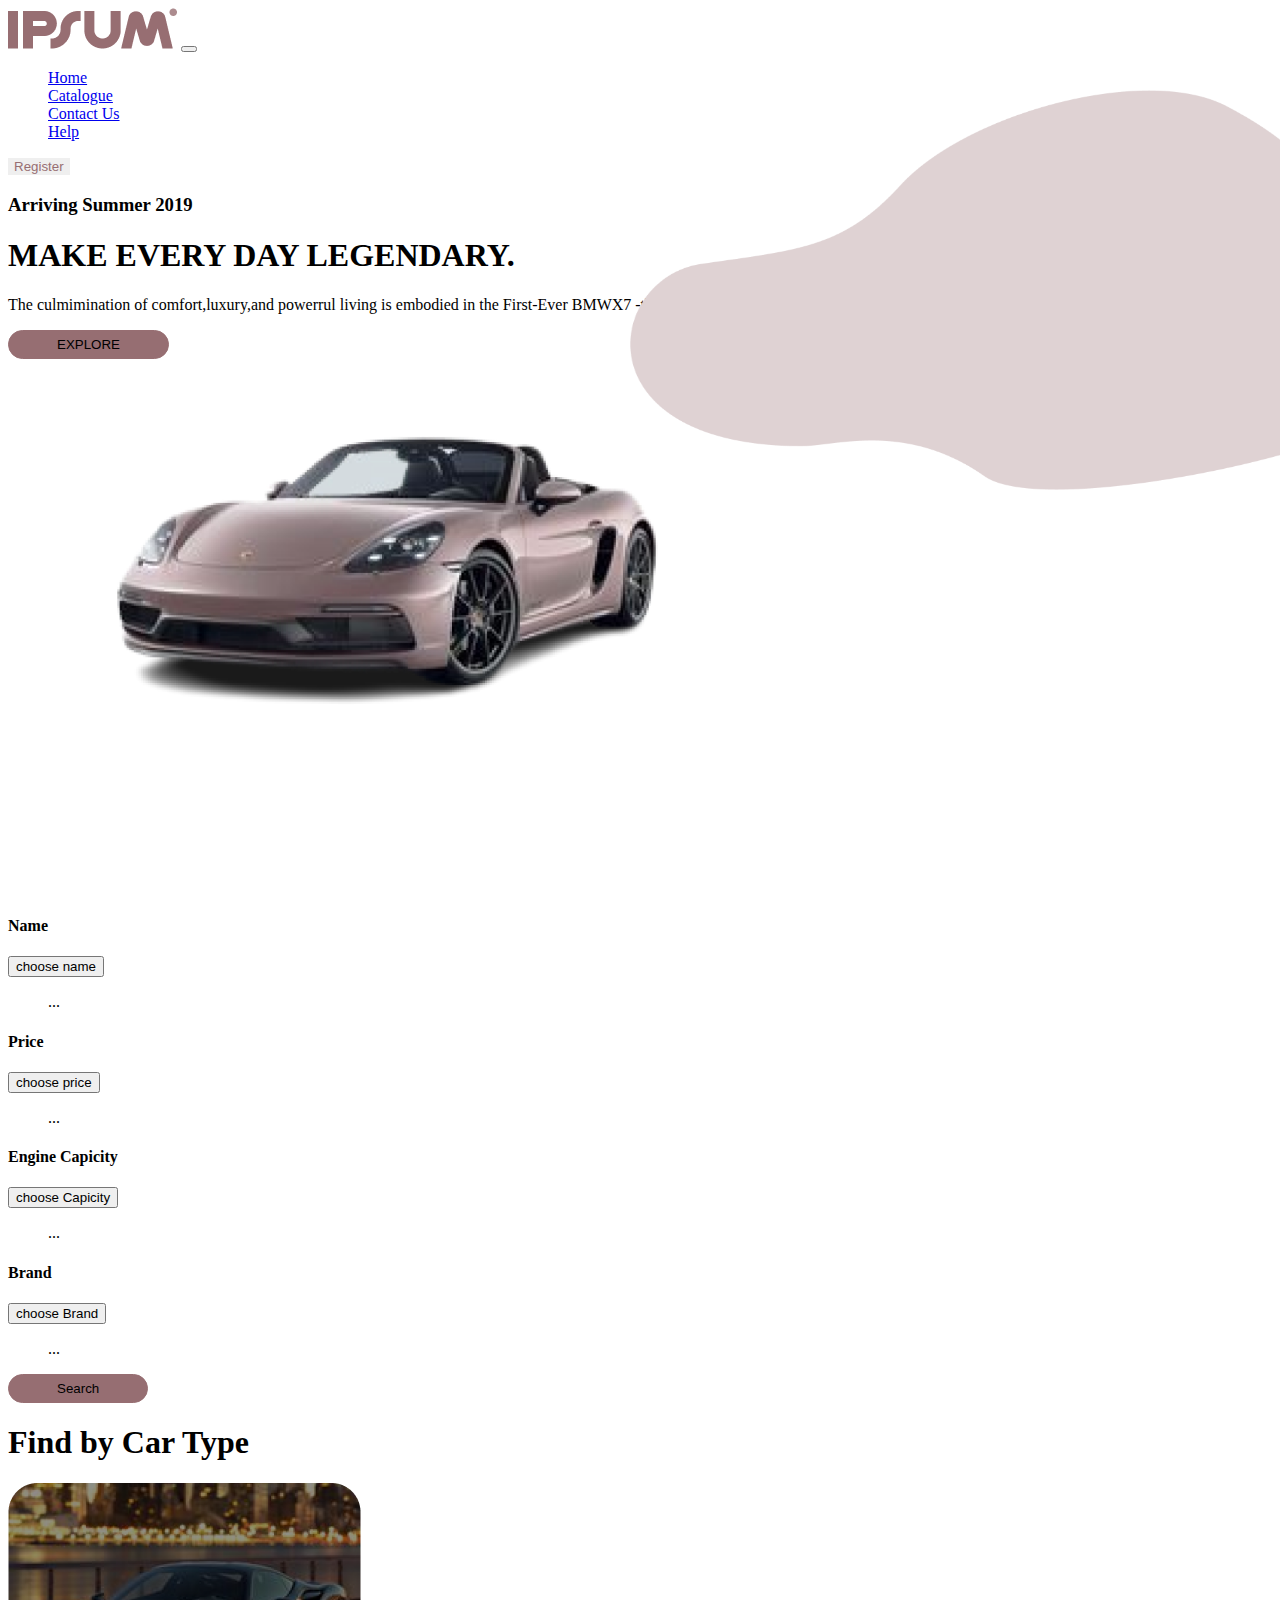
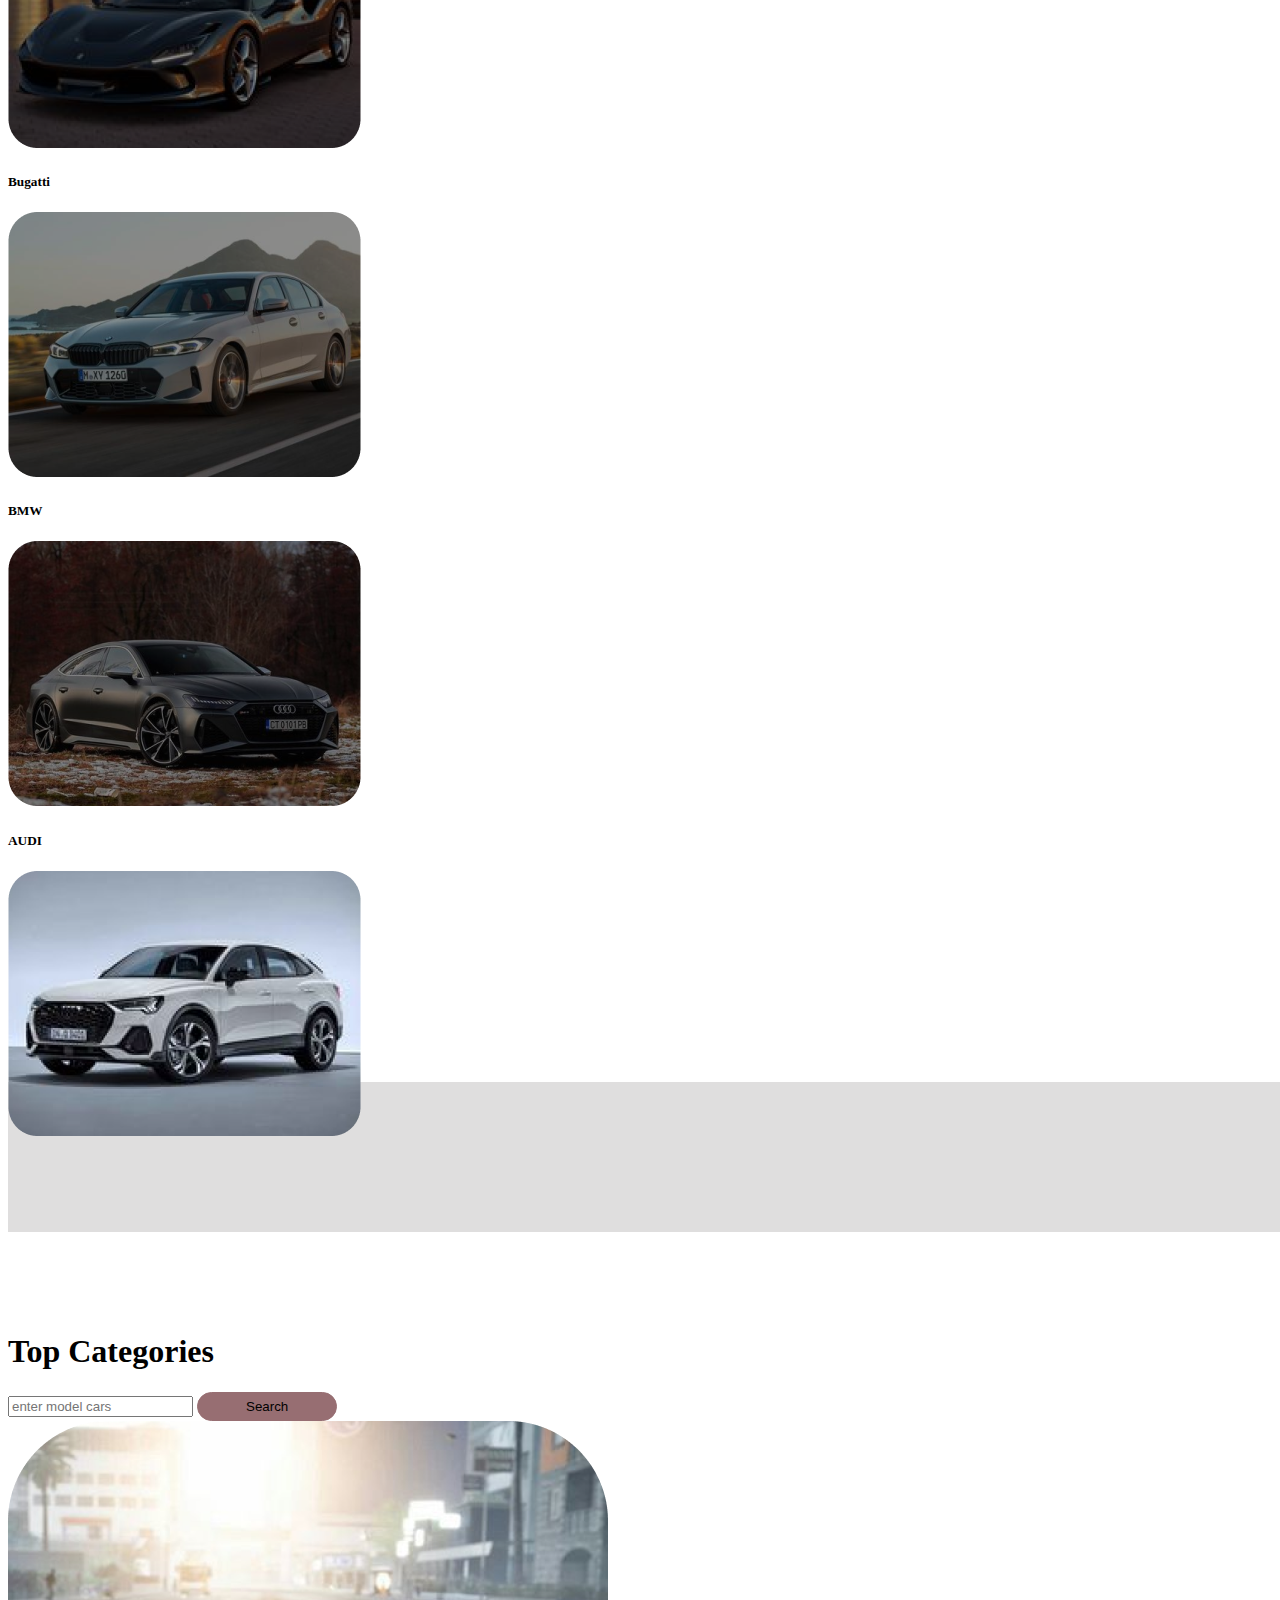
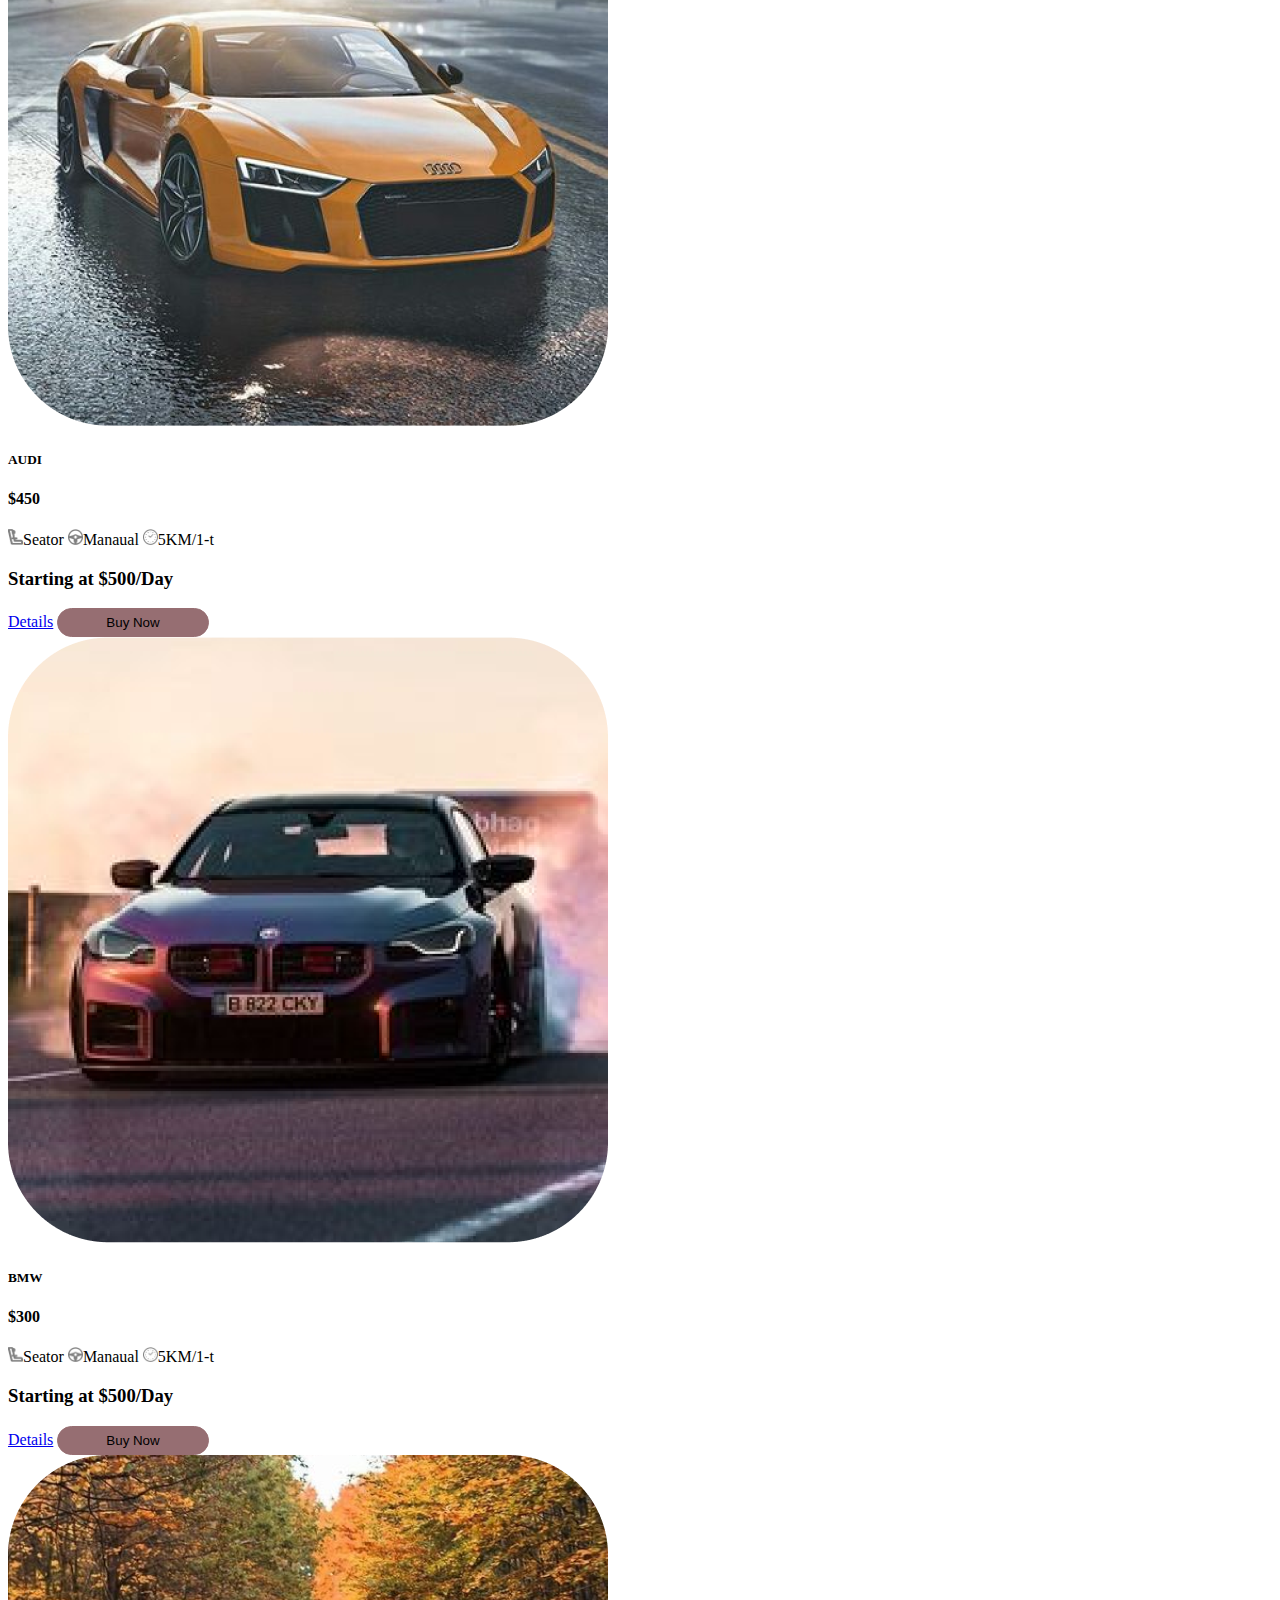
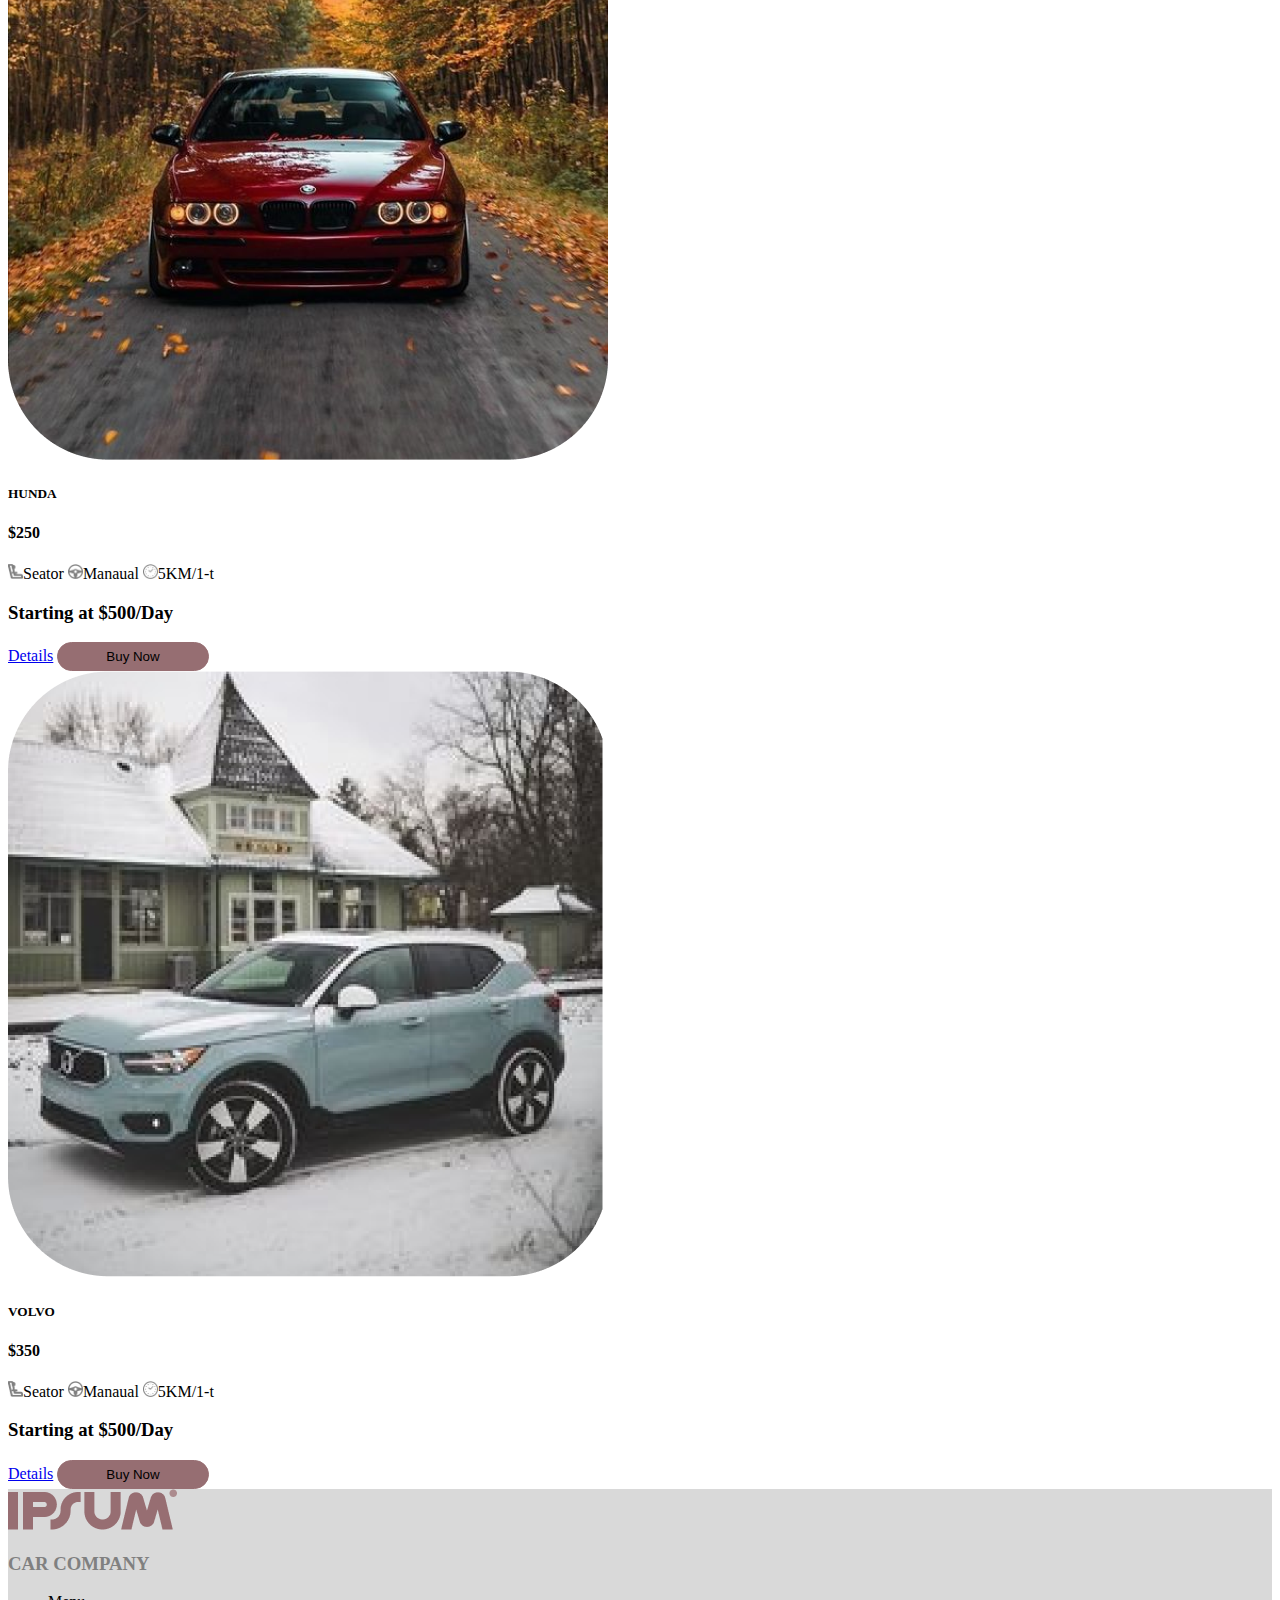
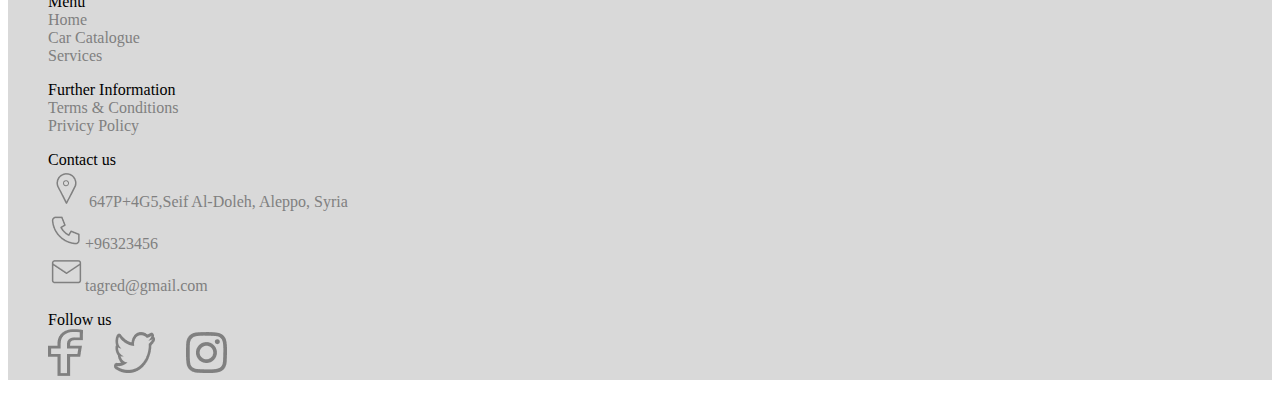
<file: index.html>
<!DOCTYPE html>
<html lang="en">

<head>
    <meta charset="UTF-8">
    <meta name="viewport" content="width=device-width, initial-scale=1.0">
    <link rel="stylesheet" href="main.css">
    <link rel="stylesheet" href="https://cdnjs.cloudflare.com/ajax/libs/font-awesome/6.5.1/css/all.min.css" integrity="sha512-DTOQO9RWCH3ppGqcWaEA1BIZOC6xxalwEsw9c2QQeAIftl+Vegovlnee1c9QX4TctnWMn13TZye+giMm8e2LwA==" crossorigin="anonymous" referrerpolicy="no-referrer"
    />
    <link href="https://cdn.jsdelivr.net/npm/bootstrap@5.0.2/dist/css/bootstrap.min.css" rel="stylesheet" integrity="sha384-EVSTQN3/azprG1Anm3QDgpJLIm9Nao0Yz1ztcQTwFspd3yD65VohhpuuCOmLASjC" crossorigin="anonymous">
    <script src="https://cdn.jsdelivr.net/npm/bootstrap@5.0.2/dist/js/bootstrap.bundle.min.js" integrity="sha384-MrcW6ZMFYlzcLA8Nl+NtUVF0sA7MsXsP1UyJoMp4YLEuNSfAP+JcXn/tWtIaxVXM" crossorigin="anonymous"></script>
    <title>home</title>
</head>

<body>
    <!-- navbar -->
    <nav class="navbar navbar-expand-lg navbar-light bg-light justify-content-center text-center">
        <div class="container-fluid row justify-content-center ">
            <a class="navbar-brand col-1 text-center " href="#"><img src="Logo (3).png"></a>
            <button class="navbar-toggler" type="button" data-bs-toggle="collapse" data-bs-target="#navbarSupportedContent" aria-controls="navbarSupportedContent" aria-expanded="false" aria-label="Toggle navigation">
                <span class="navbar-toggler-icon"></span>
              </button>
            <div class="collapse navbar-collapse col-6 justify-content-center" id="navbarSupportedContent">
                <ul class="navbar-nav  mb-2 mb-lg-0 ">
                    <li class="nav-item">
                        <a class="nav-link active" aria-current="page" href="#">Home</a>
                    </li>
                    <li class="nav-item">
                        <a class="nav-link" href="#">Catalogue</a>
                    </li>
                    <li class="nav-item ">
                        <a class="nav-link" href="#">Contact Us</a>
                    </li>
                    <li class="nav-item">
                        <a class="nav-link" href="#">Help</a>
                    </li>

                </ul>
            </div>
            <form class="col-2 d-flex">
                <a href="./detailsCars.html"><i class="fa-solid fa-cart-shopping icon-cart" style="color: #B197FC; width: 100px; z-index: 2;"><span class="shopping"></span></i></a>
                <button class="btn" type="submit" style=" color: #976E72; border:#976E72
                ;">Register</button>
            </form>

        </div>
    </nav>
    <!-- heroSection -->
    <div class="container-fluid row justify-content-around align-items-center">
        <div class="col-5 lh-lg">
            <h3 style="font-family: Righteous" class="fs-5 fw-bold lh-lg">Arriving Summer 2019</h3>
            <h1 style="font-family: Roboto" class="fs-1 fw-bolder">MAKE EVERY DAY LEGENDARY.
            </h1>
            <p style="font-family: Righteous" class="fs-6 text-secondary">The culmimination of comfort,luxury,and powerrul living is embodied in the First-Ever BMWX7 -the biggest BMW ever built.</p>
            <button class="button text-light fs-5">EXPLORE</button>
        </div>
        <div class="col-5"><img class="img-fluid vector1" src="./nav.png">
            <img class="img-fluid vector" style="height: 400px; width: 650px;" src="./nav2.png"></div>
    </div>
    <!-- propertiesCars -->
    <container class="container ">
        <div class="d-flex mt-3 justify-content-center   py-5 rounded-pill border border-secondary  border-4 align-items-center w-75 mx-auto text-start">
            <div class="col-2" style="font-family: Righteous" ;>
                <h4>Name</h4>
                <i class="fa-solid fa-car" style="color: #aaadb1;"></i>
                <div class="btn-group">
                    <button class="btn  btn-sm dropdown-toggle" type="button" data-bs-toggle="dropdown" aria-expanded="false">
    choose name
  </button>
                    <ul class="dropdown-menu">
                        ...
                    </ul>
                </div>

            </div>
            <div class="col-2">
                <h4>Price</h4>
                <i class="fa-solid fa-money-check" style="color: #9ea0a3;"></i>
                <div class="btn-group">

                    <button class="btn  btn-sm dropdown-toggle" type="button" data-bs-toggle="dropdown" aria-expanded="false">
          choose price
        </button>

                    <ul class="dropdown-menu">
                        ...
                    </ul>
                </div>
            </div>

            <div class="col-2">
                <h4>Engine Capicity</h4>
                <i class="fa-solid fa-warehouse" style="color: #96989c;"></i>
                <div class="btn-group">
                    <button class="btn  btn-sm dropdown-toggle" type="button" data-bs-toggle="dropdown" aria-expanded="false">
          choose Capicity
        </button>
                    <ul class="dropdown-menu">
                        ...
                    </ul>
                </div>

            </div>



            <div class="col-2">
                <h4>Brand</h4>
                <div class="btn-group">
                    <i class="fa-solid fa-code-branch" style="color: #979aa1;"></i>
                    <button class="btn  btn-sm dropdown-toggle" type="button" data-bs-toggle="dropdown" aria-expanded="false">
        choose Brand
      </button>
                    <ul class="dropdown-menu">
                        ...
                    </ul>
                </div>

            </div>
            <div class="col-2"><button class="button text-light fs-5">Search</button>
            </div>
        </div>
    </container>

    <!-- typeCars -->
    <container class="container cars">
        <h1 class="text-center my-5">Find by Car Type</h2>
            <div class="row justify-content-center align-items-center w-75 mx-auto car-type">
                <div class="col">
                    <div class="card text-white">
                        <img src="bugg.png" class="card-img">
                        <div class="card-img-overlay d-flex justify-content-center align-items-center">
                            <h5 class="card-text text-center">Bugatti</h5>
                        </div>
                    </div>
                </div>
                <div class="col">
                    <div class="card text-white">
                        <img src="./Rectangle 14 (2).png" class="card-img">
                        <div class="card-img-overlay d-flex justify-content-center align-items-center">
                            <h5 class="card-title">BMW</h5>
                        </div>
                    </div>
                </div>
                <div class="col">
                    <div class="card text-white">
                        <img src="./Rectangle 14 (3).png" class="card-img" alt="...">
                        <div class="card-img-overlay d-flex justify-content-center align-items-center">
                            <h5 class="card-title">AUDI</h5>
                        </div>
                    </div>
                </div>
                <div class="col">
                    <div class="card text-white">
                        <img src="./volvo.png" class="card-img" alt="...">
                        <div class="card-img-overlay d-flex justify-content-center align-items-center">
                            <h5 class="card-title"></h5>
                        </div>
                    </div>
                </div>

            </div>
            <div class=" bg py-5 rounded-pill mx-auto">
            </div>
    </container>
    <!-- CategoriesCars -->
    <container class="container">
        <h1 class="text-center my-5">Top Categories</h2>
            <form class="d-flex w-25 mx-auto my-5">
                <input class="form-control w-75 fs-5" type="search" placeholder="enter model cars" id="search">
                <button class="button btn text-light fs-5 btn-outline-light mx-4" id="btnSearch" style="background-color: #976E72;">Search</button>
            </form>
            <div class="row cardo w-75 m-auto gap-5 justify-content-around">
                <div class="col-4">
                    <div class="card car" id="item1">
                        <img src="./audi.png" class="img cardo">
                        <div class="card-body">
                            <div class="d-flex justify-content-around">
                                <h5 class="card-title text-center my-3">AUDI</h5>
                                <h4 class="my-3">$<span class="price">450</span></h4>
                            </div>
                            <div class="container d-flex text-center my-3">
                                <h7 class="col"><img src="./footer/seat-svgrepo-com(1) 1.png" style="width: 15px;">Seator</h7>
                                <h7 class="col"><img src="./footer/wheel-to-control-vehicles-svgrepo-com(1) 2.png" style="width: 15px;">Manaual</h7>
                                <h7 class="col"><img src="./footer/SVGRepo_iconCarrier.png" style="width: 15px;">5KM/1-t</h7>
                            </div>
                            <h3 class="text-center my-3" id="desc" style="color: black;">Starting at $500/Day</h3>
                            <div class="d-flex justify-content-around">
                                <a class="btn fs-5 text-dark rounded-pill border border-secondary " href="./details.html" onclick="showDetails(item1)">Details</a>
                                <button type="button" class="addtoCart button text-light fs-5 px-4" onclick="addToCart(item1)">Buy Now</button>
                            </div>
                        </div>
                    </div>
                </div>
                <div class="col-4">
                    <div class="card car" id="item2">
                        <img src="./bmw.png" class="img cardo" alt="...">
                        <div class="card-body col cardo">
                            <div class="d-flex justify-content-around">
                                <h5 class="card-title text-center my-3">BMW</h5>
                                <h4 class="my-3">$<span class="price">300</span></h4>
                            </div>
                            <div class="container d-flex text-center my-3">
                                <h7 class="col"><img src="./footer/seat-svgrepo-com(1) 1.png" style="width: 15px;">Seator</h7>
                                <h7 class="col"><img src="./footer/wheel-to-control-vehicles-svgrepo-com(1) 2.png" style="width: 15px;">Manaual</h7>
                                <h7 class="col"><img src="./footer/SVGRepo_iconCarrier.png" style="width: 15px;">5KM/1-t</h7>
                            </div>
                            <h3 class="text-center my-3" style="color: black;">Starting at $500/Day</h3>
                            <div class="d-flex justify-content-around">
                                <a class="btn fs-5 text-dark rounded-pill border border-secondary px-4" href="details.html" onclick="showDetails(item2)">Details</a>
                                <button type="button" class="button text-light fs-5 px-4 addtoCart" onclick="addToCart(item2)">Buy Now</button>
                            </div>

                        </div>
                    </div>
                </div>
                <div class="col-4">
                    <div class="card car" id="item3">
                        <img src="honda.png" class="img cardo">
                        <div class="card-body col cardo">
                            <div class="d-flex justify-content-around">
                                <h5 class="card-title text-center my-3">HUNDA</h5>
                                <h4 class="my-3">$<span class="price">250</span></h4>
                            </div>
                            <div class="container d-flex text-center my-3">
                                <h7 class="col"><img src="./footer/seat-svgrepo-com(1) 1.png" style="width: 15px;">Seator</h7>
                                <h7 class="col"><img src="./footer/wheel-to-control-vehicles-svgrepo-com(1) 2.png" style="width: 15px;">Manaual</h7>
                                <h7 class="col"><img src="./footer/SVGRepo_iconCarrier.png" style="width: 15px;">5KM/1-t</h7>
                            </div>
                            <h3 class="text-center my-3" style="color: black;">Starting at $500/Day</h3>

                            <div class="d-flex justify-content-around buttons">
                                <a class="btn fs-5 text-dark rounded-pill border border-secondary px-4" href="details.html" onclick="showDetails(item3)">Details</a>
                                <button type="button" class="button text-light fs-5 px-4 addtoCart" onclick="addToCart(item3)">Buy Now</button>
                            </div>
                        </div>
                    </div>
                </div>
                <div class="col-4">
                    <div class="card car" id="item4">
                        <img src="./volvo2.png" class="img cardo">
                        <div class="card-body col cardo">
                            <div class="d-flex justify-content-around">
                                <h5 class="card-title text-center my-3">VOLVO</h5>
                                <h4 class="my-3">$<span class="price">350</span></h4>
                            </div>
                            <div class="container d-flex text-center my-3">
                                <h7 class="col"><img src="./footer/seat-svgrepo-com(1) 1.png" style="width: 15px;">Seator</h7>
                                <h7 class="col"><img src="./footer/wheel-to-control-vehicles-svgrepo-com(1) 2.png" style="width: 15px;">Manaual</h7>
                                <h7 class="col"><img src="./footer/SVGRepo_iconCarrier.png" style="width: 15px;">5KM/1-t</h7>
                            </div>
                            <h3 class="text-center my-3" style="color: black;">Starting at $500/Day</h3>
                            <div class="d-flex justify-content-around">
                                <a class="btn fs-5 text-dark rounded-pill border border-secondary px-4" href="details.html" onclick="showDetails(item4)">Details</a>
                                <button type="button" class="button text-light fs-5 px-4 addtoCart" onclick="addToCart(item4)"> Buy Now </button>
                            </div>
                        </div>
                    </div>
                </div>
            </div>
    </container>

    <!-- footer -->
    <footer class="container-fluid row py-5" style="background: hsla(0, 0%, 85%, 1);
    ">
        <div class="col">
            <img src="Logo (3).png">
            <h3 style="color:  hsla(0, 0%, 50%, 1);">CAR COMPANY</h3>
        </div>
        <div class="col">
            <ul>
                <li>Menu</li>
                <li style="color:  hsla(0, 0%, 50%, 1);">Home</li>
                <li style="color:  hsla(0, 0%, 50%, 1);">Car Catalogue</li>
                <li style="color:  hsla(0, 0%, 50%, 1);">Services</li>

            </ul>
        </div>
        <div class="col">
            <ul>
                <li>Further Information</li>
                <li style="color:  hsla(0, 0%, 50%, 1);">Terms & Conditions</li>
                <li style="color:  hsla(0, 0%, 50%, 1);">Privicy Policy</li>

            </ul>
        </div>
        <div class="col">
            <ul>
                <li>Contact us</li>
                <li style="color:  hsla(0, 0%, 50%, 1);"><img src="./footer/lcation.png" alt=""> 647P+4G5,Seif Al-Doleh, Aleppo, Syria </li>
                <li style="color:  hsla(0, 0%, 50%, 1);"><img src="./footer/phone.png" alt="" srcset="">+96323456</li>
                <li style="color:  hsla(0, 0%, 50%, 1);"><img src="./footer/mail.png">tagred@gmail.com</li>

            </ul>
        </div>
        <div class="col">
            <ul>
                <li>Follow us</li>
                <li style="color:  hsla(0, 0%, 50%, 1);"><img src="./footer/icons.png" class="my-2"></li>


            </ul>
        </div>
    </footer>
    <script src="script.js"></script>
</body>

</html>
</file>
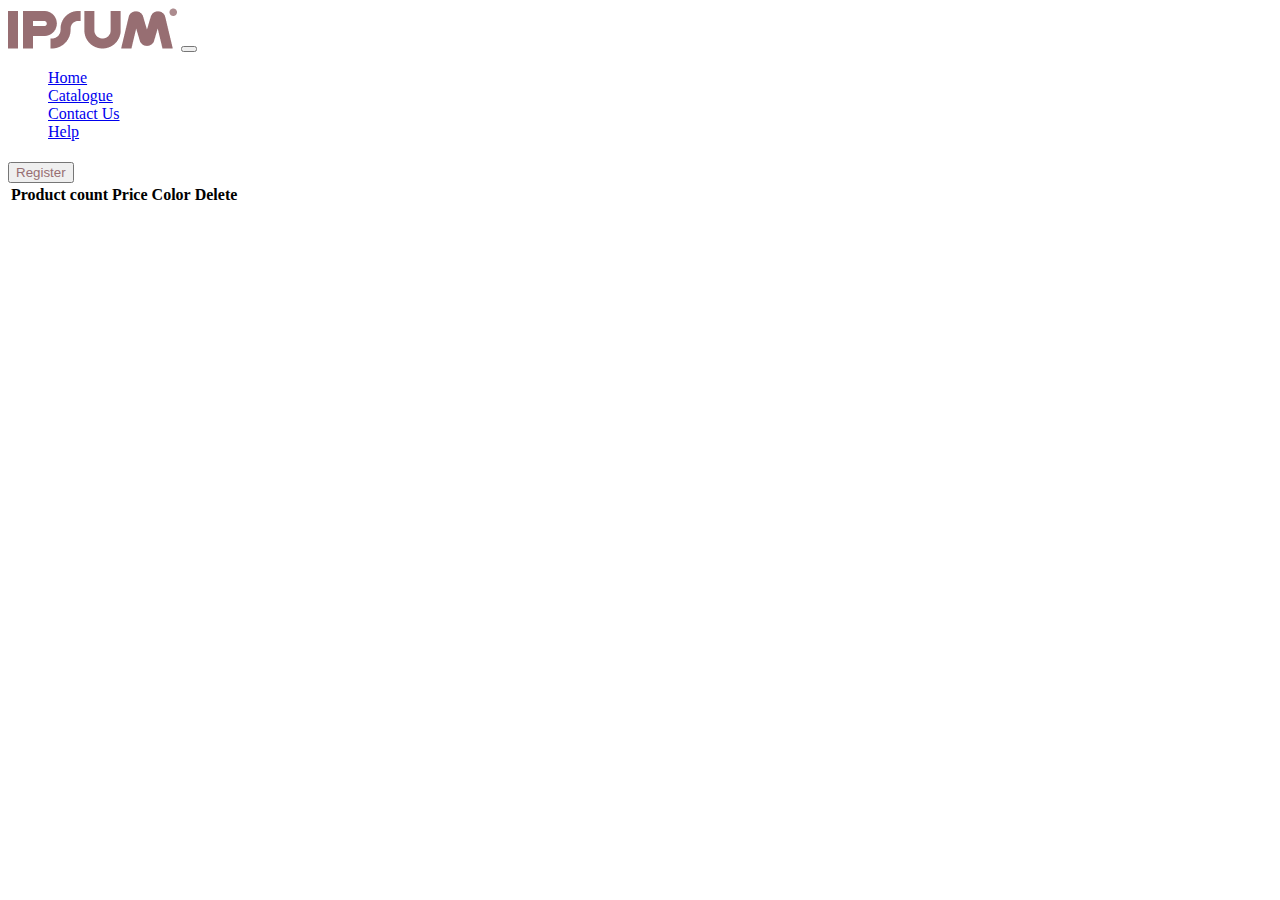
<file: detailsCars.html>
<!DOCTYPE html>
<html lang="en">


<head>
    <meta charset="UTF-8">
    <meta name="viewport" content="width=device-width, initial-scale=1.0">
    <link rel="stylesheet" href="main.css">
    <link rel="stylesheet" href="https://cdnjs.cloudflare.com/ajax/libs/font-awesome/6.5.1/css/all.min.css" integrity="sha512-DTOQO9RWCH3ppGqcWaEA1BIZOC6xxalwEsw9c2QQeAIftl+Vegovlnee1c9QX4TctnWMn13TZye+giMm8e2LwA==" crossorigin="anonymous" referrerpolicy="no-referrer"
    />
    <link href="https://cdn.jsdelivr.net/npm/bootstrap@5.0.2/dist/css/bootstrap.min.css" rel="stylesheet" integrity="sha384-EVSTQN3/azprG1Anm3QDgpJLIm9Nao0Yz1ztcQTwFspd3yD65VohhpuuCOmLASjC" crossorigin="anonymous">
    <script src="https://cdn.jsdelivr.net/npm/bootstrap@5.0.2/dist/js/bootstrap.bundle.min.js" integrity="sha384-MrcW6ZMFYlzcLA8Nl+NtUVF0sA7MsXsP1UyJoMp4YLEuNSfAP+JcXn/tWtIaxVXM" crossorigin="anonymous"></script>
    <title>my cart</title>
</head>

<body>
    <nav class="navbar navbar-expand-lg navbar-light bg-light justify-content-center text-center nav">
        <div class="container-fluid row justify-content-center ">
            <a class="navbar-brand col-1 text-center " href="/index.html"><img src="Logo (3).png"></a>
            <button class="navbar-toggler" type="button" data-bs-toggle="collapse" data-bs-target="#navbarSupportedContent" aria-controls="navbarSupportedContent" aria-expanded="false" aria-label="Toggle navigation">
                <span class="navbar-toggler-icon"></span>
              </button>
            <div class="collapse navbar-collapse col-6 justify-content-center" id="navbarSupportedContent">
                <ul class="navbar-nav  mb-2 mb-lg-0 ">
                    <li class="nav-item">
                        <a class="nav-link active" aria-current="page" href="#">Home</a>
                    </li>
                    <li class="nav-item">
                        <a class="nav-link" href="#">Catalogue</a>
                    </li>
                    <li class="nav-item ">
                        <a class="nav-link" href="#">Contact Us</a>
                    </li>
                    <li class="nav-item">
                        <a class="nav-link" href="#">Help</a>
                    </li>

                </ul>
            </div>
            <form class="col-2 ">
                <h1><i class="fa-solid fa-cart-shopping " style="color: #B197FC; width: 100px;" id="iconcart"></i></h1>
                <button class="btn btn-outline-success" type="submit" style=" color: #976E72;
                ;">Register</button>
            </form>

        </div>
    </nav>
    <section id="cart" class="row cardo w-75 m-auto gap-5 justify-content-around">

    </section>
    <table class="table table-hover w-75 mx-auto align-middle">
        <thead>
            <tr>
                <th scope="col">Product</th>
                <th scope="col">count</th>
                <th scope="col">Price</th>
                <th scope="col">Color</th>
                <th scope="col">Delete</th>
            </tr>
        </thead>
        <tbody id="table-cars">

        </tbody>
    </table>


    <!-- <table id="cartTable">
        <tr>
          <th>Image</th>
          <th>Name</th>
          <th>Price</th>
          <th>Action</th>
        </tr>
      </table> -->
    <!-- <script src="main.js"></script> -->
    <!-- <div class="card">
        <h1>card</h1>
        <ul class="listCard"></ul>

    </div> -->
    <script src="main.js"></script>

</body>

</html>
</file>
<file: main.css>
.button {
    border-radius: 32px;
    border: 1px;
    border: 1px solid #976E72;
    background-color: hsla(354, 16%, 51%, 1);
    Padding: 6px 48px 6px 48px;
}

.bg {
    background-color: #dfdede;
    width: 1300px;
    z-index: -1;
    position: relative;
    bottom: 80px;
    height: 150px;
}

.car-type {
    z-index: 1;
}

.cars {
    position: relative;
}

.cardo {
    border-radius: 40px;
    z-index: 100;
}

.car {
    border: none!important;
    z-index: 0;
}

.card {
    border-radius: 30px !important;
    border: none !important;
}

nav {
    z-index: 3;
}

.vector {
    position: absolute;
    right: 0;
    top: 10%;
    z-index: 0;
}

.vector1 {
    position: relative;
    bottom: 75px;
    Left: 100px;
    width: 550px;
    z-index: 1;
    color: blue;
    color: beige;
    color: black;
}

ul {
    list-style: none;
}

.cartImg {
    width: 200px;
}


/* .btngroup {
    display: flex;
    flex-direction: row;
    justify-content: center;
    justify-content: space-around;
    align-items: center;
    border: 1px solid #ccc;
    padding: 20px;
} */


/* p{
    width: 730px;
   height:58px;

    color:  #00000080;

}
.dne{
    width: Fill (1,638px);
    height: Hug (484px);
    gap: 71px;
} */


/* .dne button{
    width: Hug (242px);
height: Hug (73px);
padding: 16px, 48px, 16px, 48px;
border-radius: 1000px;

background: linear-gradient(0deg, #976E72, #976E72),
linear-gradient(0deg, rgba(255, 255, 255, 0.2), rgba(255, 255, 255, 0.2));

color: #FFFFFF;


}
.hero{
    margin: 34px ;
    height: Hug (196px);
    padding: 48px, 76px, 48px, 76px;
    border-radius: 77px;
    gap: 10px;


} */


/* .d-flex button{
    color:  #FFFFFF;
   background-color:#976E72 ;
   border-radius: 32px;
   width: Fixed (195px);
height: Fixed (67px);
border-radius: 32px;

}
.d-flex{
    width: Hug (1,558.57px);
    justify-items: center;
    box-shadow: 0px 0px 25px 0px #00000033 inset;

} */


/* .img h2 {
    font-family: Righteous;
    font-size: 69px;
    font-weight: 400;
    line-height: 86px;
    letter-spacing: 0.10000000149011612px;
    text-align: center;

} */

.shopping {
    background-color: rgb(25, 97, 186);
    border-radius: 99px;
    display: flex;
    justify-content: center;
    align-items: center;
    color: aliceblue;
    top: -2px;
    position: absolute;
    left: 1290px;
    padding: 7px 7px;
}
</file>
